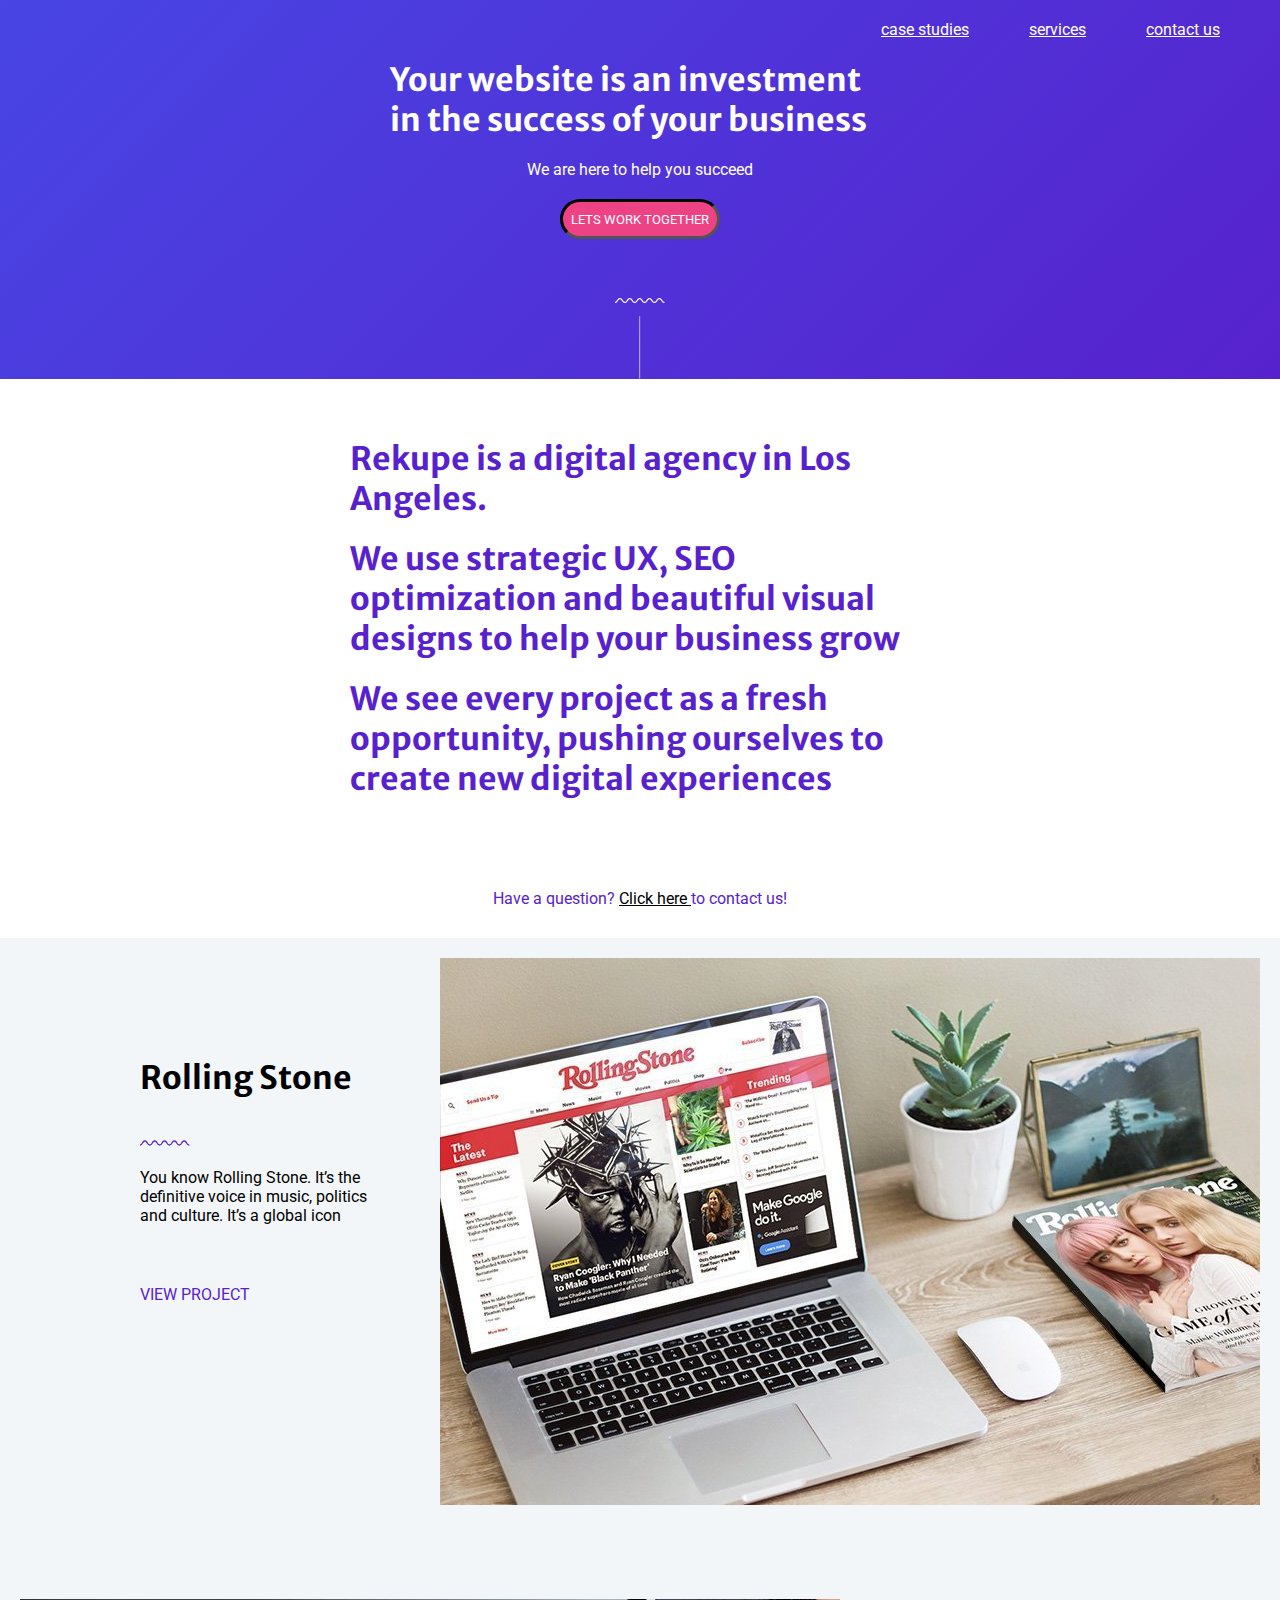
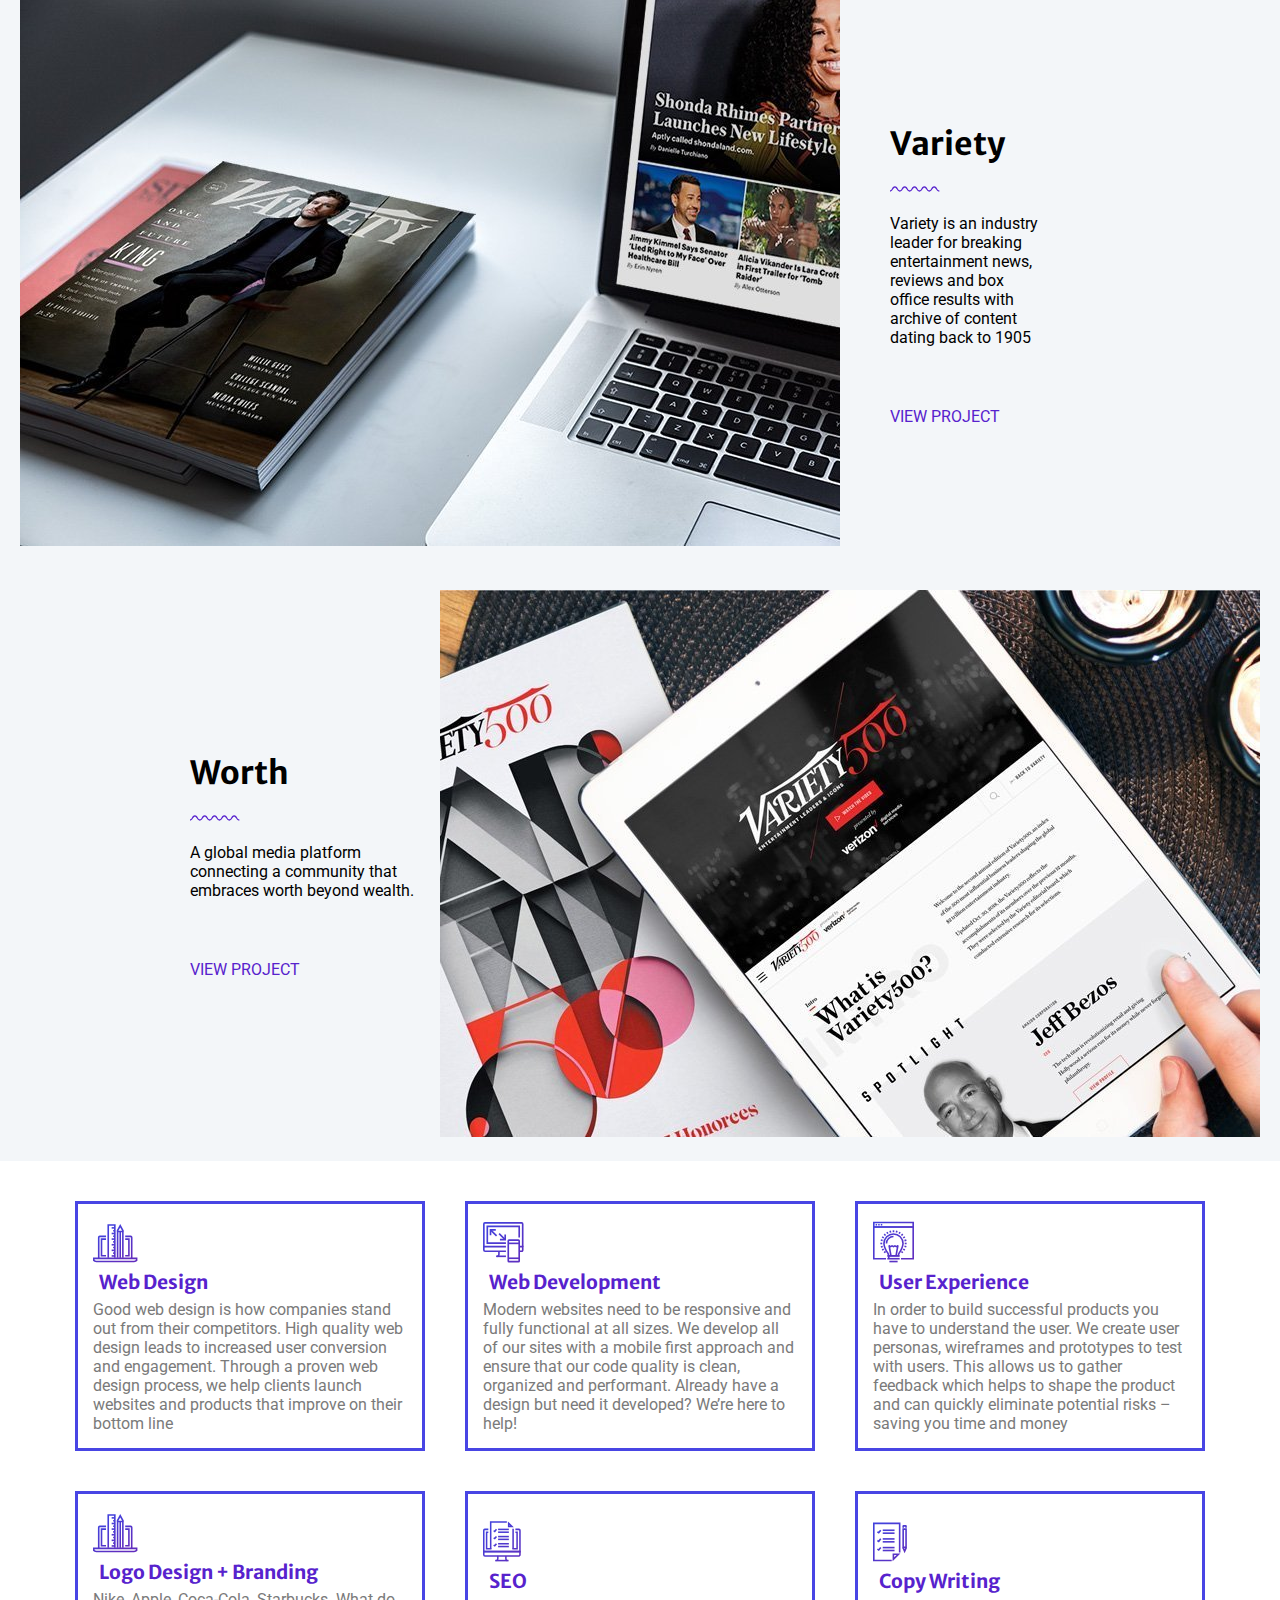
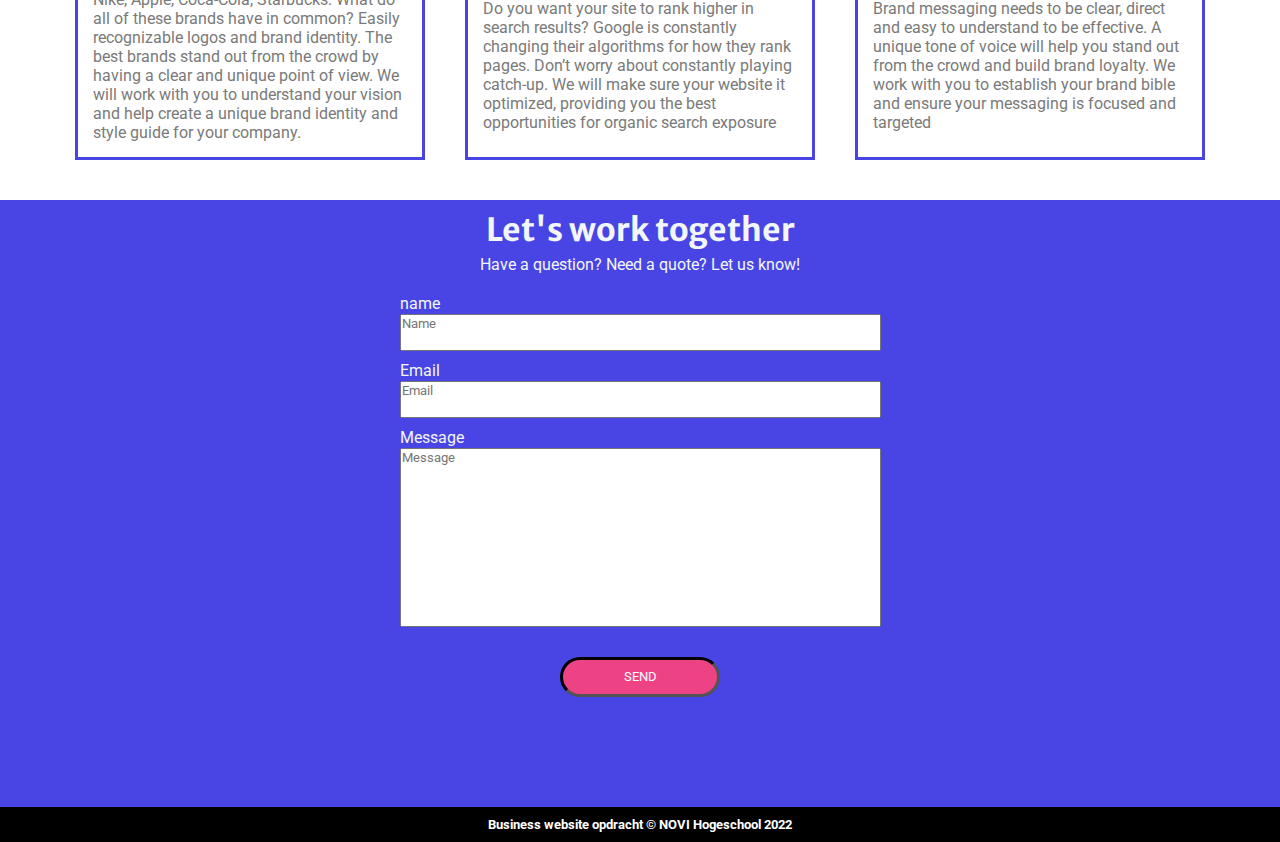
<file: index.html>
<!DOCTYPE html>
<html lang="en">

<head>
    <link rel="preconnect" href="https://fonts.googleapis.com">
    <link rel="preconnect" href="https://fonts.gstatic.com" crossorigin>
    <link href="https://fonts.googleapis.com/css2?family=Merriweather+Sans:wght@300;400;500;700;800&family=Roboto:wght@300;400;500;700&display=swap" rel="stylesheet">
    <link rel="stylesheet" href="styles.css">
    <meta charset="UTF-8">
    <title> concept opdracht</title>
</head>
<body>
<header>
<nav >
    <ul class="navbar">
        <li class="navbar-items"><a href="#case-studies">case studies</a></li>
        <li class="navbar-items"> <a href="#services"> services</a></li>
        <li class="navbar-items"> <a href="#contact"> contact us</a></li>
    </ul>



</nav>

<div class="outer-container-head">
    <div class="inner-container-head">
<h1>Your website is an investment in the success of your business</h1>
<p>We are here to help you succeed</p>
<button type="submit" class="contact-button">lets work together  </button>
        <img src="assets/squiggle_line_stripe.svg" class="squiggle-line">
    </div>
</div>


</header>
<main>


    <section class="outer-container-intro1">


        <div class="inner-container-intro1">
            <h2 class="intro-text">Rekupe is a digital agency in Los Angeles.</h2>
            <h2 class="intro-text">We use strategic UX, SEO optimization and beautiful visual designs to help your business grow</h2>
            <h2 class="intro-text">We see every project as a fresh opportunity, pushing ourselves to create new digital experiences</h2>
            <p class="intro-text-par">Have a question? <a href="contact" id="contact2" >Click here </a>to contact us!</p>
        </div>
    </section>
<article>

<section class="section2" id="case-studies">
    <article class="inner-container-section2">
    <div class="article1" >
        <div class="article1-text">
            <h2 class="article1-head">Rolling Stone</h2>
            <img src="assets/squiggle_line.svg" id=squigle height="50" width="50">
            <p>You know Rolling Stone. It’s the definitive voice in music, politics and culture. It’s a global icon</p>
            <p class="projects"> view project</p>
        </div>

    </div>
    <span class="image-wrapper">
        <img src="assets/work-image-01.jpeg" id="work-img1" >

    </span>
    </div>

    </article>
    <article class="inner-container-section3">


        <div class="article3">
            <div class="article3-text"></div>
            <h2>Variety</h2>
            <img src="assets/squiggle_line.svg" id="squiqle1" height="50" width="50">
            <p>Variety is an industry leader for breaking entertainment news, reviews and box office results with archive of content dating back to 1905</p>
            <p class="projects"> view project </p>
        </div>
        <span class="image-wrapper">
            <img src="assets/work-image-02.jpeg">

    </span>





    </article>
    <article class="inner-container-section4">
        <div class="article4">
            <h2>Worth</h2>
            <img src="assets/squiggle_line.svg" id="squiqle2" height="50" width="50">
            <p>A global media platform connecting a community that embraces worth beyond wealth.</p>
            <p class="projects"> view project</p>
        
        </div>
        <span class="image-wrapper">
            <img src="assets/work-image-03.jpeg">
        </span>
    </article>

</section>
    <section class="section3" id="services">
        <article class="inner-container-section5">
            <div class="webber">
                <img src="assets/icon_web-design.svg" class="icon">
                <h3> Web Design</h3>
                <p>Good web design is how companies stand out from their competitors. High quality web design leads to increased user conversion and engagement. Through a proven web design process, we help clients launch websites and products that improve on their bottom line</p>
            </div>
            <div class="webber">
                <img src="assets/icon_web-development.svg" class="icon">
                <h3>Web Development</h3>
                <P> Modern websites need to be responsive and fully functional at all sizes. We develop all of our sites with a mobile first approach and ensure that our code quality is clean, organized and performant. Already have a design but need it developed? We’re here to help!</P>
            </div>
            <div class="webber">
                <img src="assets/icon_ux.svg" class="icon">
                <h3>User Experience</h3>
                <p>In order to build successful products you have to understand the user. We create user personas, wireframes and prototypes to test with users. This allows us to gather feedback which helps to shape the product and can quickly eliminate potential risks – saving you time and money</p>
            </div>
            <div class="webber">
                <img src="assets/icon_web-design.svg" class="icon">
                <h3>Logo Design + Branding</h3>
                <p>Nike, Apple, Coca-Cola, Starbucks. What do all of these brands have in common? Easily recognizable logos and brand identity. The best brands stand out from the crowd by having a clear and unique point of view. We will work with you to understand your vision and help create a unique brand identity and style guide for your company.</p>

            </div>
            <div class="webber">

                <img src="assets/icon_seo.svg" class="icon">
                <h3>SEO</h3>
                <p>Do you want your site to rank higher in search results? Google is constantly changing their algorithms for how they rank pages. Don’t worry about constantly playing catch-up. We will make sure your website it optimized, providing you the best opportunities for organic search exposure</p>

            </div>
            <div class="webber">
                <img src="assets/icon_copywriting.svg" class="icon">
                <h3>Copy Writing</h3>
                <p>Brand messaging needs to be clear, direct and easy to understand to be effective. A unique tone of voice will help you stand out from the crowd and build brand loyalty. We work with you to establish your brand bible and ensure your messaging is focused and targeted</p>
            </div>

      </article>

    </section>

    <section class="section4" id="contact">
        <div class="form">
            <h2>Let's work together</h2>
            <p class="question">Have a question? Need a quote? Let us know!</p>

            <form class="form-input">
                <div>
                <p>name</p>
                <input type="text" class="name" placeholder="Name">
                </div>
                <div>
                <p>Email</p>
                <input type="text" class="email" placeholder="Email">
                </div>
                <div>
                <p>Message</p>
                <input type="text" class="message" placeholder="Message">
                </div>
                <div class="button2">
                    <button type="submit" class="contact-button"> send</button>
                </div>



            </form>

        </div>














    </section>




</main>

<footer>
    <h5>Business website opdracht © NOVI Hogeschool 2022</h5>



</footer>


<footer>


</footer>


</body>

</html>
</file>
<file: styles.css>
/*Paars #5722CD;
Blauw #4845E4;
Roze #ED4385;
Zwart #0C0C0C (voor standaard tekst);
Lichtpaars #F2F0FF (voor de grote zwevende woorden, zoals "hello" en "services") Uitzonderingen:
                                                                                 Lichtgrijs #F3F6F9 (voor de achtergrond van de projecten)
Grijs #7A7A7A (voor de service-tegel tekst);*/

* {
    margin: 0;
    padding: 0;
    box-sizing: border-box;

    font-family: 'Roboto', sans-serif;


}
/*////////////////////////
    Table of Contents
    1. Global Styles
    2. Typography
    3. Layout
        3.1 Reusables
        3.2 Other
    4. Areas
        4.1 Header
        4.2 Introduction
        etc.
    5. Media Queries
////////////////////////*/

/* ------------------------------- 1. Global Styles -------------------------------- */

h1, h2, h3 {
font-family: 'Merriweather Sans', sans-serif;
    font-size: xx-large;
}

main {

}
/* ------------------------------- 2. Typography --------------------------------- */

/* ------------------------------- 3. Layout --------------------------------------- */

/* --------------- 3.1 Reusables ----------------------- */

/* --------------- 3.2 Other --------------------------- */

/* ------------------------------- 4. Areas ---------------------------------------- */





/* --------------- 4.1 Header ------------------------- */
header {
    background: linear-gradient(135deg, #4845E4, #5722CD);
    color: white;
    display: flex;
    justify-content: center;
    padding: 20px;
    position: relative;

}



nav {
    display: flex;
    align-content: space-evenly;
    flex-direction: row;
    position: absolute;
    right: 60px;

}



.navbar {
color: #F3F6F9;
    display:flex;
    justify-content: space-evenly;



}

.navbar-items {
    display: flex;
    justify-content: space-between;
    margin-left: 60px;


}





a {
    color: white;

}
.outer-container-head {
    display: flex;


    justify-content: center;
    width: 100%;
    margin-bottom: 20px;



}



.inner-container-head {
    display: flex;
    flex-direction: column;
    align-items: center;
    flex-basis: 500px;

}
h1 {
    padding-top: 40px;
    padding-bottom: 20px;
}

.contact-button {
    border: black;
    border-style: inset;
    border-radius: 50px;
    width: 160px;
    height: 40px;
    background-color: #ED4385;
    color: white;
    margin:20px;
    margin-bottom: 100px;
    text-transform: uppercase;


}

.squiggle-line {
    position: absolute;
    bottom: 0;
    width: 50px;

}
/* --------------- 4.2 Introduction ------------------- */

.outer-container-intro1 {
    display: flex;
    justify-content: center;
}
.inner-container-intro1 {
    display: flex;
    flex-direction: column;
    justify-content: center;
    flex-basis: 600px;
    padding-top: 50px;
    color: #5722CD;

}
.intro-text {
    margin: 10px;

}

.intro-text-par{
    padding-top: 80px;
    align-self: center;
    margin-bottom: 30px;

}
#contact2{
    color: black;
}
/* ------------------------------- 5. Media Queries -------------------------------- */
.section2 {
    background-color: #F3F6F9;
}

.inner-container-section2 {
    display: flex;
    justify-content: flex-end;
    padding: 20px;

}





.article1 {
    display: flex;
    flex-direction: column;
    align-items: center;
    flex-basis: 300px;
    margin-left: 30px;
    padding-top: 100px;

}
.article1-head{
    margin-bottom: 20px;


}
.article1-text {
    display: flex;
    flex-direction:column;
    flex-basis: 200px;
    margin-right: 60px;
}
.projects{
    margin-top: 60px;
    color: #5722CD;
    text-transform: uppercase;


}
.image-wrapper {
    width: 100%;
    flex-basis: 800px;
    flex-shrink: 1;
    flex-grow: 0;


}


.inner-container-section3 {
    display: flex;
    flex-direction: row-reverse;
    justify-content: flex-end;
    padding: 20px;
    width: 100%;
    margin-top: 50px;

}

.article3 {
    display: flex;
    flex-direction: column;
    justify-content: center;
    width: 250px;
    padding-left: 50px;
    padding-right: 50px;
}
.inner-container-section4 {
    display: flex;
    justify-content: flex-end;
    width: 100%;
    padding: 20px;
}
.article4 {
    display: flex;
    flex-direction: column;
    justify-content: center;
    flex-basis:250px;
}

/* ------------------------------- 6. boxes -------------------------------- */

.inner-container-section5 {
    display: flex;
    flex-wrap:wrap;
    justify-content:center;
    padding: 20px;

}

.webber {
    border-style: solid;
    display: flex;
    flex-direction: column;
    flex-basis: 350px;
    flex-shrink:1;
    justify-content: center;
    align-content: center;
    position: relative;
    padding: 15px;
    margin: 20px;
    color: #7A7A7A ;
    border-color: #4845E4;
    width: 100%;


}
.icon {
    flex-basis: 20px;
    align-content: flex-start;
    max-width: 60px;
    max-height: 60px;


}
h3 {
    padding: 6px;
    color: #5722CD ;
    font-weight: bold;
    font-size: larger;
}
/* ------------------------------- 7. form -------------------------------- */

.section4 {
    background-color: #4845E4;
    display: flex;
    justify-content: center;
    color: #F3F6F9;
}
.form {
    display: flex;
    flex-direction: column;
    align-items: center;
    padding: 10px;

}

.question {
    margin-bottom: 20px;
    margin-top: 5px;
}
.name {
    margin-bottom: 10px;
    padding-right: 300px;
    padding-bottom: 18px;

}
.email {
    margin-bottom: 10px;
    padding-right: 300px;
    padding-bottom: 18px;
}
.message {
    margin-bottom: 10px;
    padding-right: 300px;
    padding-bottom: 160px;
}

.button2 {
    display: flex;
    justify-content: center;
}

/* ------------------------------- 8. footer -------------------------------- */

footer {
    display: flex;
    justify-content: center;
    align-content: center;
    color: white;
    background-color: black;
    padding-top: 10px;
}
</file>
